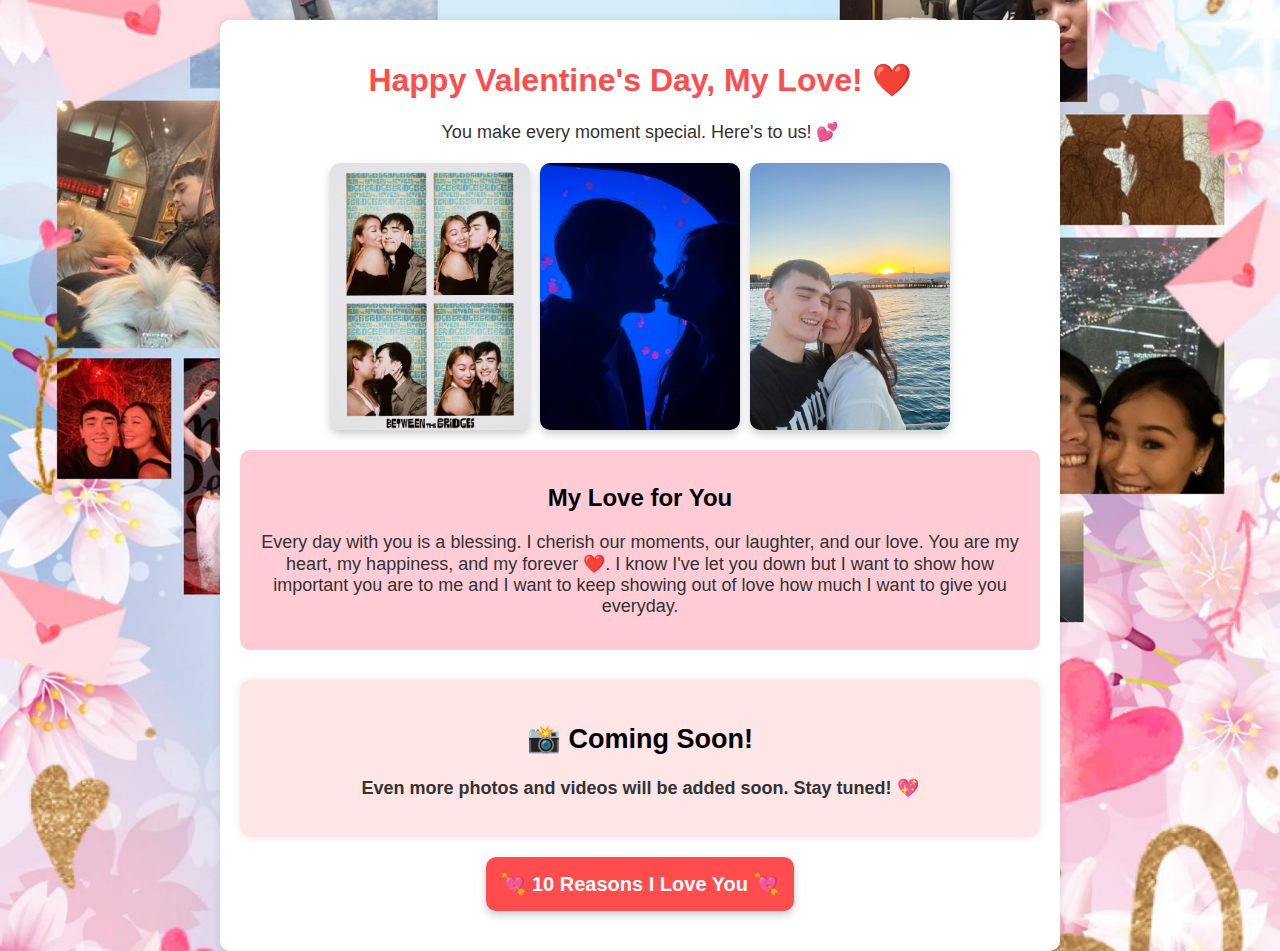
<file: index.html>
<!DOCTYPE html>
<html lang="en">
<head>
    <meta charset="UTF-8">
    <meta name="viewport" content="width=device-width, initial-scale=1.0">
    <title>Happy Valentine's Day ❤️</title>
    <link rel="stylesheet" href="styles.css">
</head>
<body>
    <div class="container">
        <h1>Happy Valentine's Day, My Love! ❤️</h1>
        <p>You make every moment special. Here's to us! 💕</p>

        <!-- Photo Gallery -->
        <div class="gallery">
            <img src="photo1.jpg" alt="Us together">
            <img src="photo2.jpg" alt="A beautiful moment">
            <img src="photo3.jpg" alt="Our adventure">
        </div>

        <!-- Love Note -->
        <div class="love-note">
            <h2>My Love for You</h2>
            <p>Every day with you is a blessing. I cherish our moments, our laughter, and our love. You are my heart, my happiness, and my forever ❤️. I know I've let you down but I want to show how important you are to me and I want to keep showing out of love how much I want to give you everyday.</p>
        </div>

        <!-- More Additions -->
        <div class="coming-soon">
            <h2>📸 Coming Soon!</h2>
            <p>Even more photos and videos will be added soon. Stay tuned! 💖</p>
        </div>

        <a href="reasons.html" class="love-link">💘 10 Reasons I Love You 💘</a>
    </div>
</body>
</html>
</file>
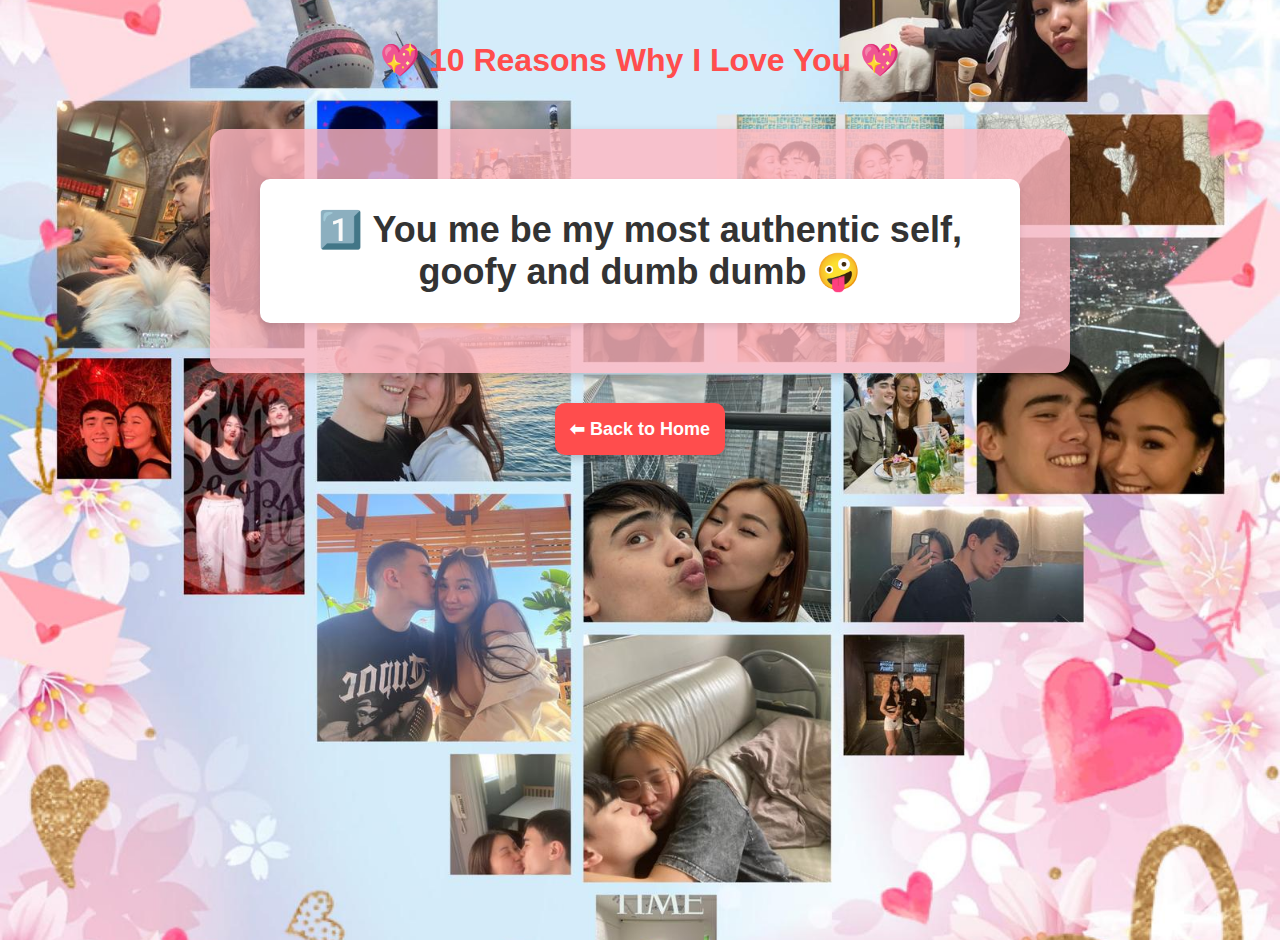
<file: reasons.html>
<!DOCTYPE html>
<html lang="en">
<head>
    <meta charset="UTF-8">
    <meta name="viewport" content="width=device-width, initial-scale=1.0">
    <title>10 Reasons I Love You</title>
    <link rel="stylesheet" href="styles.css">
    <script src="script.js" defer></script>
</head>
<body>
    <h1>💖 10 Reasons Why I Love You 💖</h1>

    <div class="slideshow-container">
        <div class="slide fade">1️⃣ You me be my most authentic self, goofy and dumb dumb 🤪</div>
        <div class="slide fade">2️⃣ You have a kindness and warmth that no other person shares💕</div>
        <div class="slide fade">3️⃣ You support me no matter what even when no one else turns up you do 🤗</div>
        <div class="slide fade">4️⃣ You laugh with me in the best ways always keeping smiley</div>
        <div class="slide fade">5️⃣ Every moment with you feels magical ✨</div>
        <div class="slide fade">6️⃣ You inspire me to be the best version of myself 💪</div>
        <div class="slide fade">7️⃣ I love our deep conversations and silly jokes 😂</div>
        <div class="slide fade">8️⃣ You're my safe space, my home 🏡❤️</div>
        <div class="slide fade">9️⃣ You make even the smallest things special </div>
        <div class="slide fade">🔟 I just love YOU, endlessly! 💖</div>
    </div>

    <a href="index.html" class="back-btn">⬅ Back to Home</a>
</body>
</html>
</file>
<file: styles.css>
body {
    font-family: Arial, sans-serif;
    background-color: #ffe6e6;
    text-align: center;
    margin: 0;
    padding: 20px;
}

/* Container for content */
.container {
    max-width: 800px;
    margin: auto;
    background: white;
    padding: 20px;
    border-radius: 10px;
    box-shadow: 0px 0px 10px rgba(0, 0, 0, 0.1);
}

h1 {
    color: #ff4d4d;
}

p {
    font-size: 18px;
    color: #333;
}

/* Gallery styling */
.gallery {
    display: flex;
    justify-content: center;
    gap: 10px;
    margin-top: 20px;
}

.gallery img {
    width: 200px;
    height: auto;
    border-radius: 10px;
    box-shadow: 0 4px 8px rgba(0, 0, 0, 0.2);
}

/* Love note box styling */
.love-note {
    margin-top: 20px;
    background: #ffccd5;
    padding: 15px;
    border-radius: 10px;
}

/* Coming soon text styling */
.coming-soon {
    text-align: center;
    background: #ffe6e6;
    padding: 20px;
    margin-top: 30px;
    border-radius: 10px;
    font-size: 18px;
    font-weight: bold;
    box-shadow: 0 0 10px rgba(0, 0, 0, 0.1);
}

/* Link button styling */
.love-link {
    display: block;
    text-align: center;
    background: #ff4d4d;
    color: white;
    padding: 15px;
    font-size: 20px;
    font-weight: bold;
    text-decoration: none;
    border-radius: 10px;
    margin: 20px auto;
    width: fit-content;
    box-shadow: 0 4px 8px rgba(0, 0, 0, 0.2);
    transition: 0.3s;
}

.love-link:hover {
    background: #cc0000;
}

/* Slideshow container styling */
.slideshow-container {
    max-width: 800px;
    margin: auto;
    padding: 30px;
    background: rgba(255, 182, 193, 0.8); /* Light pink box with transparency */
    border-radius: 15px;
    box-shadow: 0 4px 10px rgba(0, 0, 0, 0.2);
    text-align: center;
    margin-top: 50px; /* Space from top of page */
    font-family: 'Arial', sans-serif;
}

/* Slide styling */
.slide {
    display: none;
    font-size: 36px; /* Larger text */
    font-weight: bold;
    color: #333; /* Darker color for better readability */
    padding: 30px;
    margin: 20px;
    background: #fff; /* White background inside the box */
    border-radius: 10px;
    box-shadow: 0 4px 6px rgba(0, 0, 0, 0.1);
}

/* Fade effect for the slideshow */
@keyframes fadeEffect {
    0% {opacity: 0;}
    20% {opacity: 1;}  /* Slightly longer fade in */
    80% {opacity: 1;}  /* Stay visible for a while */
    100% {opacity: 0;} /* Fade out */
}

/* Apply the fade effect with slower speed */
.fade {
    animation: fadeEffect 4s ease-in-out forwards; /* Longer duration for smoother transition */
}

/* Back button styling */
.back-btn {
    display: block;
    margin: 30px auto;
    background: #ff4d4d;
    color: white;
    padding: 15px;
    font-size: 18px;
    font-weight: bold;
    text-decoration: none;
    border-radius: 10px;
    width: fit-content;
    box-shadow: 0 4px 8px rgba(0, 0, 0, 0.2);
    transition: 0.3s;
}

.back-btn:hover {
    background: #cc0000;
}

/* Love hearts background styling */
body {
    background: url('hearts-background.jpg') no-repeat center center fixed; /* Center the image */
    background-size: cover; /* Ensure it covers the whole screen */
    font-family: 'Arial', sans-serif;
    text-align: center;
    height: 100vh; /* Ensure it covers the full height of the screen */
    margin: 0; /* Remove any margin around the body */
}

/* Additional mobile adjustments */
@media (max-width: 768px) {
    .container {
        width: 90%; /* Make the container take up more space on smaller screens */
    }

    .gallery {
        flex-direction: column;
    }

    .love-link {
        width: 80%; /* Make the love link more centered on small screens */
    }

    .slideshow-container {
        padding: 20px;
    }

    .slide {
        font-size: 28px; /* Slightly smaller text on mobile */
        padding: 20px;
    }
}
</file>
